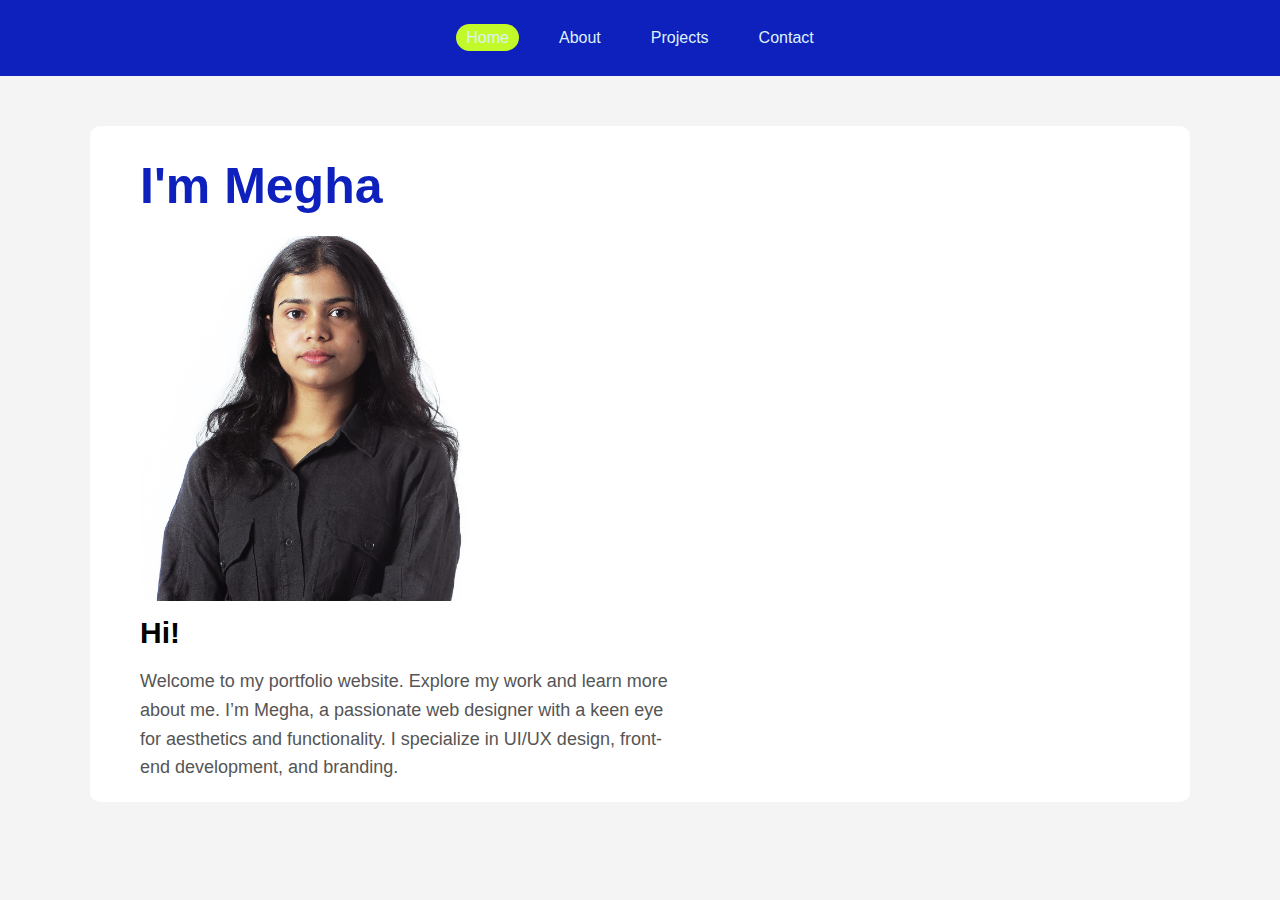
<file: index.html>
<!DOCTYPE html>
<html lang="en">
<head>
  <meta charset="UTF-8" />
  <meta name="viewport" content="width=device-width, initial-scale=1.0" />
  <title>My Portfolio - Home</title>
  <link rel="stylesheet" href="css/index.css" />
</head>
<body>

  <header>
    <nav>
      <ul class="navbar">
        <li><a href="index.html" class="highlight">Home</a></li>
        <li><a href="about.html">About</a></li>
        <li><a href="projects.html">Projects</a></li>
        <li><a href="contact.html">Contact</a></li>
      </ul>
    </nav>
  </header>

  <section class="hero">
    <div class="content">
    <div class="text">
      <h1>I'm Megha</h1>
      <div class="hero-image">
        <img src="images/megha.jpg" alt="Megha">
      </div>
      <h2>Hi!</h2>
      <p>
        Welcome to my portfolio website. Explore my work and learn more about me.  
        I’m Megha, a passionate web designer with a keen eye for aesthetics and functionality.  
        I specialize in UI/UX design, front-end development, and branding.
      </p>
    </div>
    
    
  </div>

  </section>



</body>
</html>
</file>
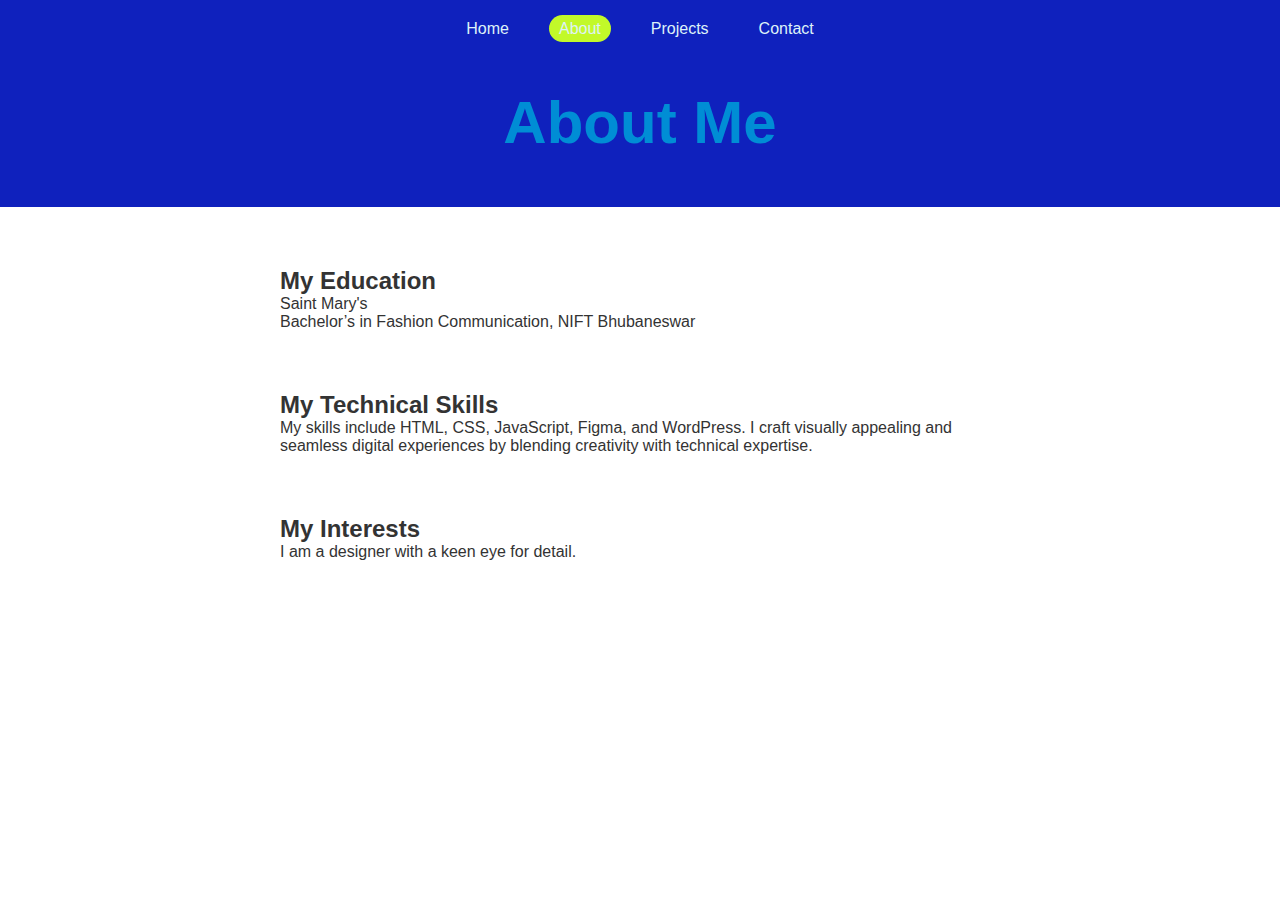
<file: about.html>
<!DOCTYPE html>
<html lang="en">
<head>
  <meta charset="UTF-8" />
  <meta name="viewport" content="width=device-width, initial-scale=1.0" />
  <title>My Portfolio - About</title>
  <link rel="stylesheet" href="css/about.css" />
</head>
<body>
  <header>
    <nav>
      <ul class="navbar">
        <li><a href="index.html">Home</a></li>
        <li><a href="about.html" class="highlight">About</a></li>                                                                                                                          
        <li><a href="projects.html">Projects</a></li>
        <li><a href="contact.html">Contact</a></li>
      </ul>
    </nav>
    <h1>About Me</h1>
  </header>

  <main>
    <section class="about">
      <h2>My Education</h2>
      <p>Saint Mary's<br>Bachelor’s in Fashion Communication, NIFT Bhubaneswar</p>
    </section>

    <section class="about">
      <h2>My Technical Skills</h2>
      <p>My skills include HTML, CSS, JavaScript, Figma, and WordPress. I craft visually appealing and seamless digital experiences by blending creativity with technical expertise.</p>
    </section>

    <section class="about">
      <h2>My Interests</h2>
      <p>I am a designer with a keen eye for detail.</p>
    </section>
  </main>
</body>
</html>
</file>
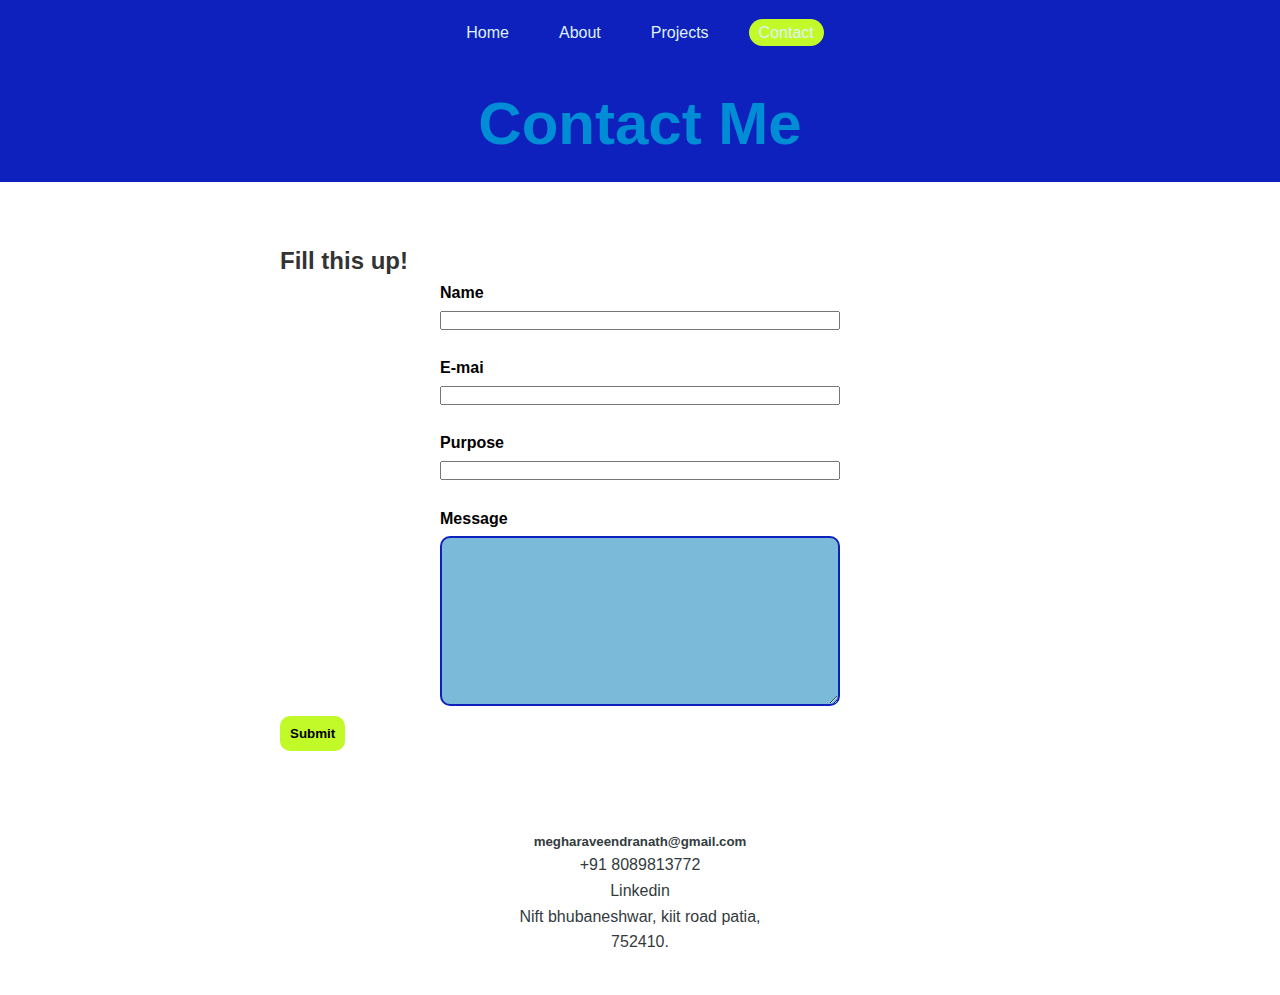
<file: contact.html>
<!DOCTYPE html>
<html lang="en">
<head>
  <meta charset="UTF-8" />
  <meta name="viewport" content="width=device-width, initial-scale=1.0" />
  <title>My Portfolio - Contact</title>
  <link rel="stylesheet" href="css/contact.css" />
</head>
<body>
  <header>
    <nav>
      
    
      <ul class="navbar">
        <li><a href="index.html">Home</a></li>
        <li><a href="about.html">About</a></li>
        <li><a href="projects.html">Projects</a></li>
        <li><a href="contact.html"class="highlight" >Contact</a></li>
      </ul>
      </nav>
      <h1>Contact Me</h1>
  </header>

  <main>
    <section class="contact">
      <h2>Fill this up!</h2>
      <p>
        <form action="form"> 
          <label for="Name">Name</label>
          <input for="text" value=""><br>
          <label for="E-mail">E-mai</label>
          <input for="text" value=""><br>
          <label for="Purpose">Purpose</label>
          <input for="text" value=""><br>
          <label for="Message">Message</label>
          <textarea name="" id="" rows="10"></textarea>
          </form>
      </p>
      <button type="submit">Submit</button>
    </section>
  </main>
  <section class="contacts"> 
   
    <h5>megharaveendranath@gmail.com <h5>

    </h5>
        +91 8089813772<h5>
   </h5>Linkedin <h5>

   </h5> Nift bhubaneshwar, kiit road
        patia, 752410.</h5>
   
  </section>

  
</body>
</html>
</file>
<file: css/index.css>
* {
  box-sizing: border-box;
  margin: 0;
  padding: 0;
  font-family: Arial, sans-serif;
}

body {
  background-color: #f4f4f4;
  color: #333;
  line-height: 1.6;
}

header {
  background: #0F21BD;
  padding: 15px 0;
  text-align: center;
}


.navbar {
  list-style: none;
  display: flex;
  justify-content: center;
  flex-wrap: wrap;
}

.navbar li {
  margin: 10px 15px;
}

.navbar li a {
  color: #DEF2F8;
  text-decoration: none;
  padding: 5px 10px;
  transition: 0.3s;
}

.navbar li a:hover {
  color: #000;
}

.highlight {
  background-color: #C2F929;
  color: #1b1818;
  border-radius: 15px;
}
.hero {
  display: flex;
  
  align-items: center;
  max-width: 1100px;
  margin: 50px auto;
  padding: 20px;
  background: #fff;
  border-radius: 10px;
  
}

.text {
  max-width: 50%;
  margin-left: 30px;
}

.text h1 {
  font-size: 50px;
  margin-bottom: 10px;
  color: #0F21BD;
}

.text h2 {
  font-size: 30px;
  color: #000;
}

.text p {
  font-size: 18px;
  color: #555;
  margin-top: 10px;
  align-items: center;
}

.hero-image img {
  width: 350px;
  height: auto;
  border-radius: 10px;
}

.highlight {
  background-color: #C2F929;
  color: #1b1818;
  border-radius: 15px;
}

@media screen and (max-width: 600px) {
  .navbar {
    flex-direction: column;
    align-items: center;
  }

  .navbar li {
    margin: 5px 0;
  }

  header h1 {
    font-size: 40px;
    margin: 20px;
  }

  main {
    padding: 10px;
  }

  section {
    margin: 10px 0;
    padding: 15px;
  }
}
</file>
<file: css/about.css>
* {
  box-sizing: border-box;
  margin: 0;
  padding: 0;
}

body {
  font-family: Arial, sans-serif;
  background-color: #ffffff;
  color: #333;
}

header {
  background: #0F21BD;
  padding: 10px 0;
}

.navbar {
  list-style: none;
  display: flex;
  justify-content: center;
  flex-wrap: wrap;
}

.navbar li {
  margin: 10px 15px;
}

.navbar li a {
  color: #DEF2F8;
  text-decoration: none;
  padding: 5px 10px;
  transition: 0.3s;
}

.navbar li a:hover {
  color: #000;
}

.highlight {
  background-color: #C2F929;
  color: #1b1818;
  border-radius: 15px;
}

header h1 {
  text-align: center;
  font-size: 60px;
  color: #008DD5;
  margin: 40px auto;
}

main {
  max-width: 800px;
  margin: 20px auto;
  padding: 20px;
}

section {
  background: #fff;
  padding: 20px;
  margin-bottom: 20px;
  border-radius: 5px;
}

@media screen and (max-width: 600px) {
  .navbar {
    flex-direction: column;
    align-items: center;
  }

  .navbar li {
    margin: 5px 0;
  }

  header h1 {
    font-size: 40px;
    margin: 20px;
  }

  main {
    padding: 10px;
  }

  section {
    margin: 10px 0;
    padding: 15px;
  }
}
</file>
<file: css/contact.css>
* {
  box-sizing: border-box;
  margin: 0;
  padding: 0;
}

body {
  font-family: Arial, sans-serif;
  line-height: 1.6;
  background-color: #ffffff;
  color: #333;
}

header {
  background: #0F21BD;
  padding: 10px 0;
  text-align: center;
}

header h1 {
  color: #008DD5;
  font-size: 60px;
  margin-top: 20px;
}

header {
  background: #0F21BD;
  padding: 10px 0;
}

.navbar {
  list-style: none;
  display: flex;
  justify-content: center;
  flex-wrap: wrap;
}

.navbar li {
  margin: 10px 15px;
}

.navbar li a {
  color: #DEF2F8;
  text-decoration: none;
  padding: 5px 10px;
  transition: 0.3s;
}

.navbar li a:hover {
  color: #000;
}

.highlight {
  background-color: #C2F929;
  color: #1b1818;
  border-radius: 15px;
}
/* Main Section */
main {
  padding: 20px;
  max-width: 800px;
  margin: 20px auto;
}

section {
  background: #fff;
  padding: 20px;
  border-radius: 5px;
}

form {
  display: flex;
  flex-direction: column;
  width: 100%;
  max-width: 400px;
  margin: auto;
}

label {
  margin-bottom: 5px;
  font-weight: bold;
  color: #000;
}

input[type="text"],
textarea {
  border: 2px solid #0F21BD;
  background-color: #7cbada;
  outline-color: #008DD5;
  border-radius: 10px;
  padding: 8px;
  margin-bottom: 10px;
  width: 100%;
}
.highlight {
  background-color: #C2F929;
  color: #1b1818;
  border-radius: 15px;
}
button {
  padding: 10px;
  background-color: #C2F929;
  border-radius: 10px;
  font-weight: bold;
  border: none;
  cursor: pointer;
}

button:hover {
  background-color: #A8E23A;
}

.contacts {
  width: 100%;
  max-width: 300px;
  color: #333b3e;
  margin: 20px auto;
  text-align: center;
}

@media screen and (max-width: 600px) {
  header h1 {
      font-size: 40px;
      margin-top: 10px;
  }

  ul {
      flex-direction: column;
      text-align: center;
  }

  ul li {
      margin: 10px 0;
  }

  main {
      margin: 10px;
      padding: 15px;
  }

  form {
      width: 100%;
  }

  .contacts {
      width: 100%;
  }
}
</file>
